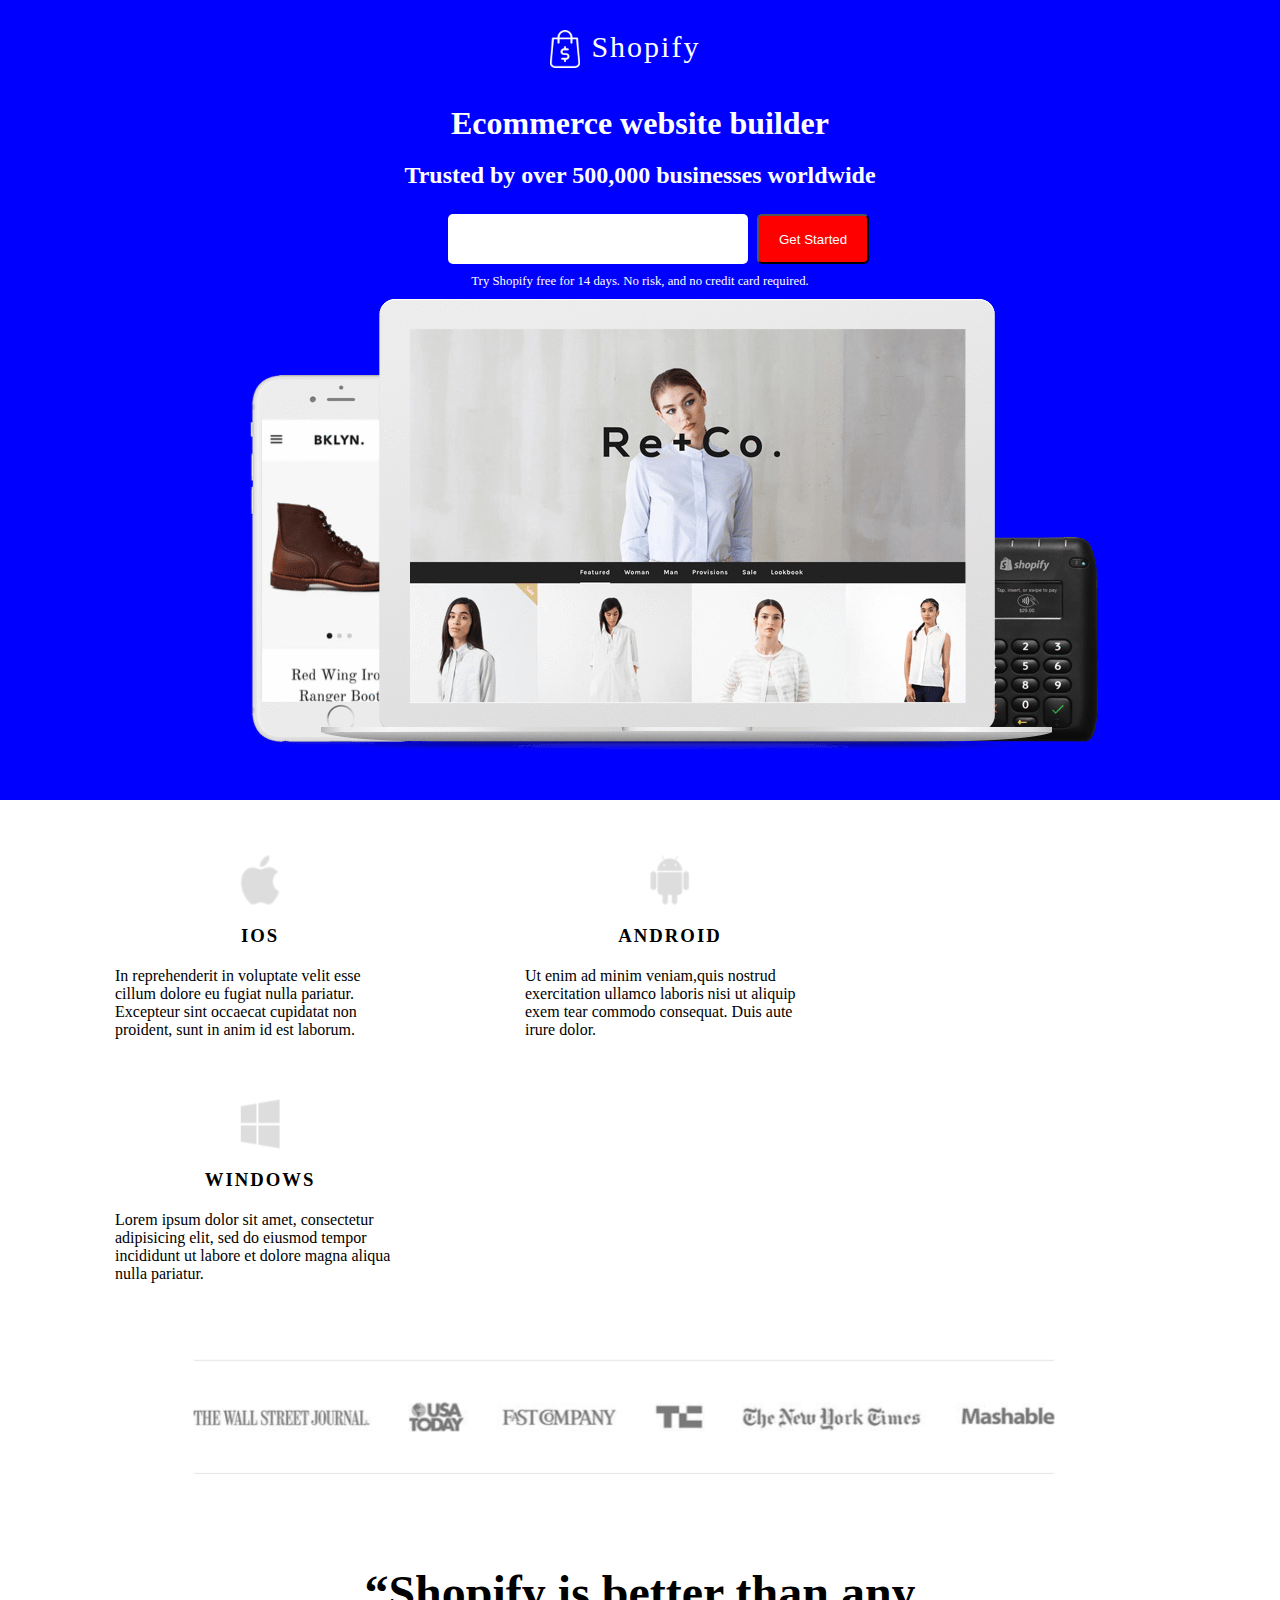
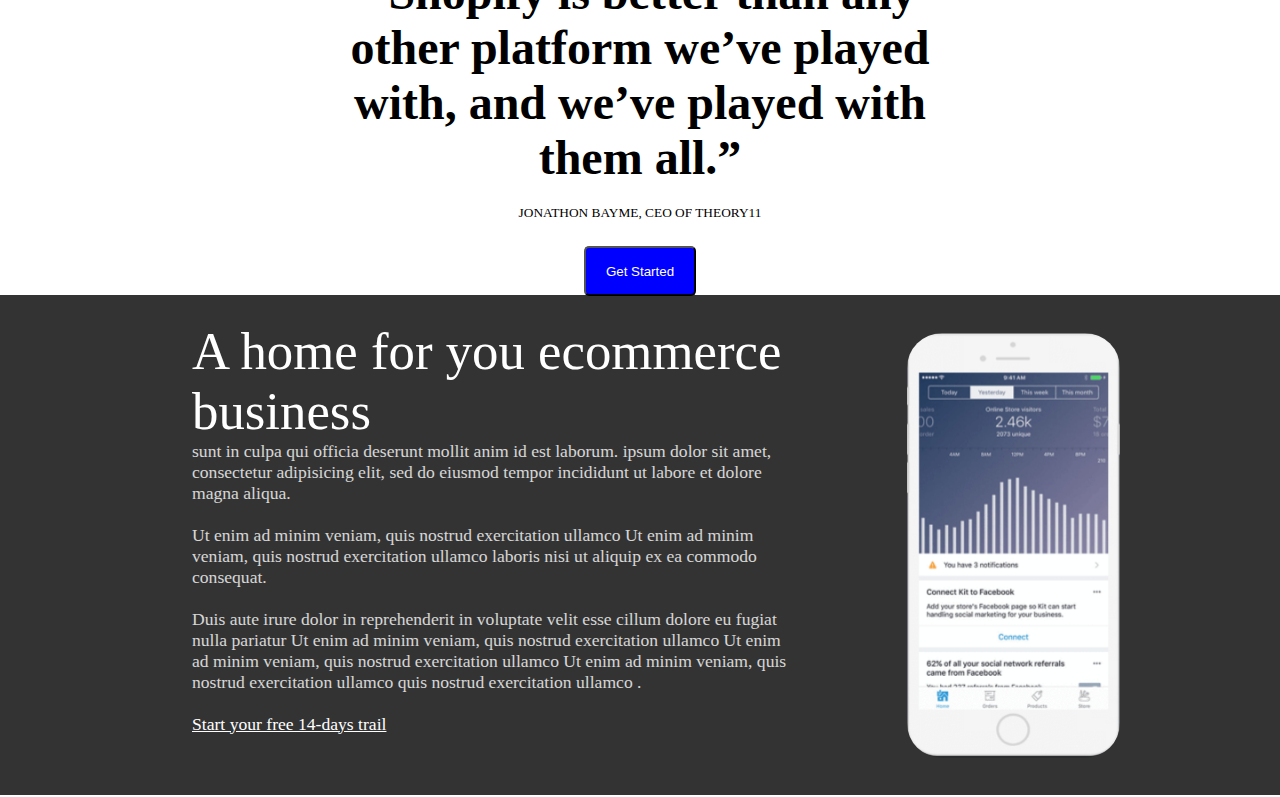
<file: index.html>
<DOCTYPE html!>
	<html>
	<head>
		<title>Shopify</title>
		<link rel="stylesheet" type="text/css" href="css/style.css">
	</head>
	<body>
		<div class="header">

			<div class="logo">
				<img id="img-shopping" src="img/shopping-bag.jpg">
				<p>Shopify</p>
			</div>

			<h1>Ecommerce website builder</h1>
			<h2>Trusted by over 500,000 businesses worldwide</h2>
			<input type="email">
			<button><a href="#">Get Started</a></button>
			<p id="pp">Try Shopify free for 14 days. No risk, and no credit card required.</p>
			<img id="header-img" src="img/header-img.png">
		</div>

		<ul class="content">
			<li class="sub-content">
				<img id="icon" src="img/ios_icon.png" style="width:40px">
				<h3>IOS</h3>
				<p>In reprehenderit in voluptate velit esse
				cillum dolore eu fugiat nulla pariatur. Excepteur sint occaecat cupidatat non
				proident, sunt in anim id est laborum.</p>
			</li>

			<li class="sub-content">
				<img id="icon" src="img/android_icon.png" style="width:40px">
				<h3>ANDROID</h3>

				<p>Ut enim ad minim veniam,quis nostrud exercitation ullamco laboris nisi ut aliquip exem tear commodo
				consequat. Duis aute irure dolor.</p>
			</li>

			<li class="sub-content">
				<img id="icon" src="img/windows_icon.png" style="width:40px">
				<h3>WINDOWS</h3>
				<p>Lorem ipsum dolor sit amet, consectetur adipisicing elit, sed do eiusmod
				tempor incididunt ut labore et dolore magna aliqua nulla pariatur.</p>
			</li>	
		</ul>

		
        
        <center><img class="link" src="img/image.PNG"/></center>

		<div class="cont-head">
			<h1>“Shopify is better than any other platform we’ve played with, and we’ve played with them all.”</h1>
			<small>JONATHON BAYME, CEO OF THEORY11</small>
            
			<button><a href="#">Get Started</a></button>
		</div>

		<footer>
            <div class="parleft">
                <p class="bold">A home for you ecommerce business</p>
                <p class="par-footer">sunt in culpa qui officia deserunt mollit anim id est laborum.
                    ipsum dolor sit amet, consectetur adipisicing elit, sed do eiusmod
                    tempor incididunt ut labore et dolore magna aliqua.</p><br/>
                <p class="par-footer">Ut enim ad minim veniam,
                    quis nostrud exercitation ullamco Ut enim ad minim veniam,
                    quis nostrud exercitation ullamco laboris nisi ut aliquip ex ea commodo
                    consequat.</p><br/>
                <p class="par-footer">Duis aute irure dolor in reprehenderit in voluptate velit esse
                    cillum dolore eu fugiat nulla pariatur Ut enim ad minim veniam,
                    quis nostrud exercitation ullamco Ut enim ad minim veniam,
                    quis nostrud exercitation ullamco Ut enim ad minim veniam,
                    quis nostrud exercitation ullamco quis nostrud exercitation ullamco .</p><br/>
                <a href="#">Start your free 14-days trail</a>
            </div>
            <img src="img/mobile.PNG">
		</footer>
	</body>
</html>
</file>
<file: css/style.css>
*{
	padding: 0;
	margin: 0;

}
body{
	background-color: white;
}
.header{
	background-color: #0000ff;
	height: 800px;
	width: 100%;

}

.header .logo{
	padding: 30px 43%;
	width: 150px;
}
.header .logo #img-shopping{
	width: 30px;
	float: left;
	padding-right: 10px;
}

.header .logo p{
	float: right;
	font-size: 30px;
	color: white;
	letter-spacing: 2px;
}

.header h1{
	text-align: center;
	padding-top: 45px;
	color: white;
}

.header h2{
	text-align: center;
	padding-top: 20px;
	color: white;
}

.header input{
	margin-left: 35%;
	height: 50px;
	margin-top: 25px;
	width: 300px;
	border-radius: 5px;
	border: 2px;
}

.header button {
    height: 50px;
	margin-left: 5px;
    margin-top: 25px;
	border-radius: 5px;
	color: white;
	background-color: red;
}

.header button a{
    width: 0px;
    height: 0px;
    padding-left: 20px;
    border-top-width: 0px;
    padding-top: 16px;
    padding-bottom: 16px;
    padding-right: 20px;
    text-decoration: none;
    color: white;
}

.header button:hover{
	
	opacity: 0.9;
	border-radius: 5px;

}
.header #pp{
	text-align: center;
	color: white;
	padding: 10px;
	font-size: 0.8em;
}

.header #header-img{
	padding-left: 250px;
}

.content{
	
	margin: 30px 50px;
	padding: 5px;
	width: 92%;
	height: 235px;

}
.content .sub-content{
	float: left;
	width: 350px;
	list-style-type: none;
	padding: 10px 20px;
	margin: 10px 10px;
   
	
}

.content .sub-content #icon{
	padding-left: 155px;
	height: 50px;
    width: 50px;
	margin-bottom: 20px;
     
	
}

.content .sub-content h3{
	text-align: center;
	letter-spacing: 2px;
     
	
}

.content .sub-content  p{
	
	padding: 20px 30px;
}


.link{
    margin: 30px 0px;
}

.cont-head{
	width: 50%;
	height: 350px;
	text-align: center;
	left: 25%;
	margin: 0 auto;
    margin-bottom: 30px;
}
.cont-head h1{
	padding-top: 50px;
    font-size: 3em;
    font-family: serif
}
.cont-head small{
	display: block;
   padding-top: 20px;
}

.cont-head button{
    height: 50px;
    margin-top: 25px;
	border-radius: 5px;
	color: white;
	background-color: blue;
}
.cont-head button a{
    width: 0px;
    height: 0px;
    padding-left: 20px;
    border-top-width: 0px;
    padding-top: 16px;
    padding-bottom: 16px;
    padding-right: 20px;
    text-decoration: none;
    color: white;
   
}

footer{
    height: 500px;
    width: 100%;
     background-color: rgba(0,0,0,0.8);
    
    color: white;
}


footer .parleft .bold{
    color: white;
    font-size: 3em;
    padding: 
}
footer .parleft{
    float: left;
    width: 600px;
    margin:2% 5% 2% 15%;
    font-size: 1.1em;
    
}
footer .par-footer{
    opacity: 0.8;
}
footer img{
    
    margin: 3% 4%;
    border-radius: 35px;
}
footer .parleft a{
    color: white;
}
</file>
